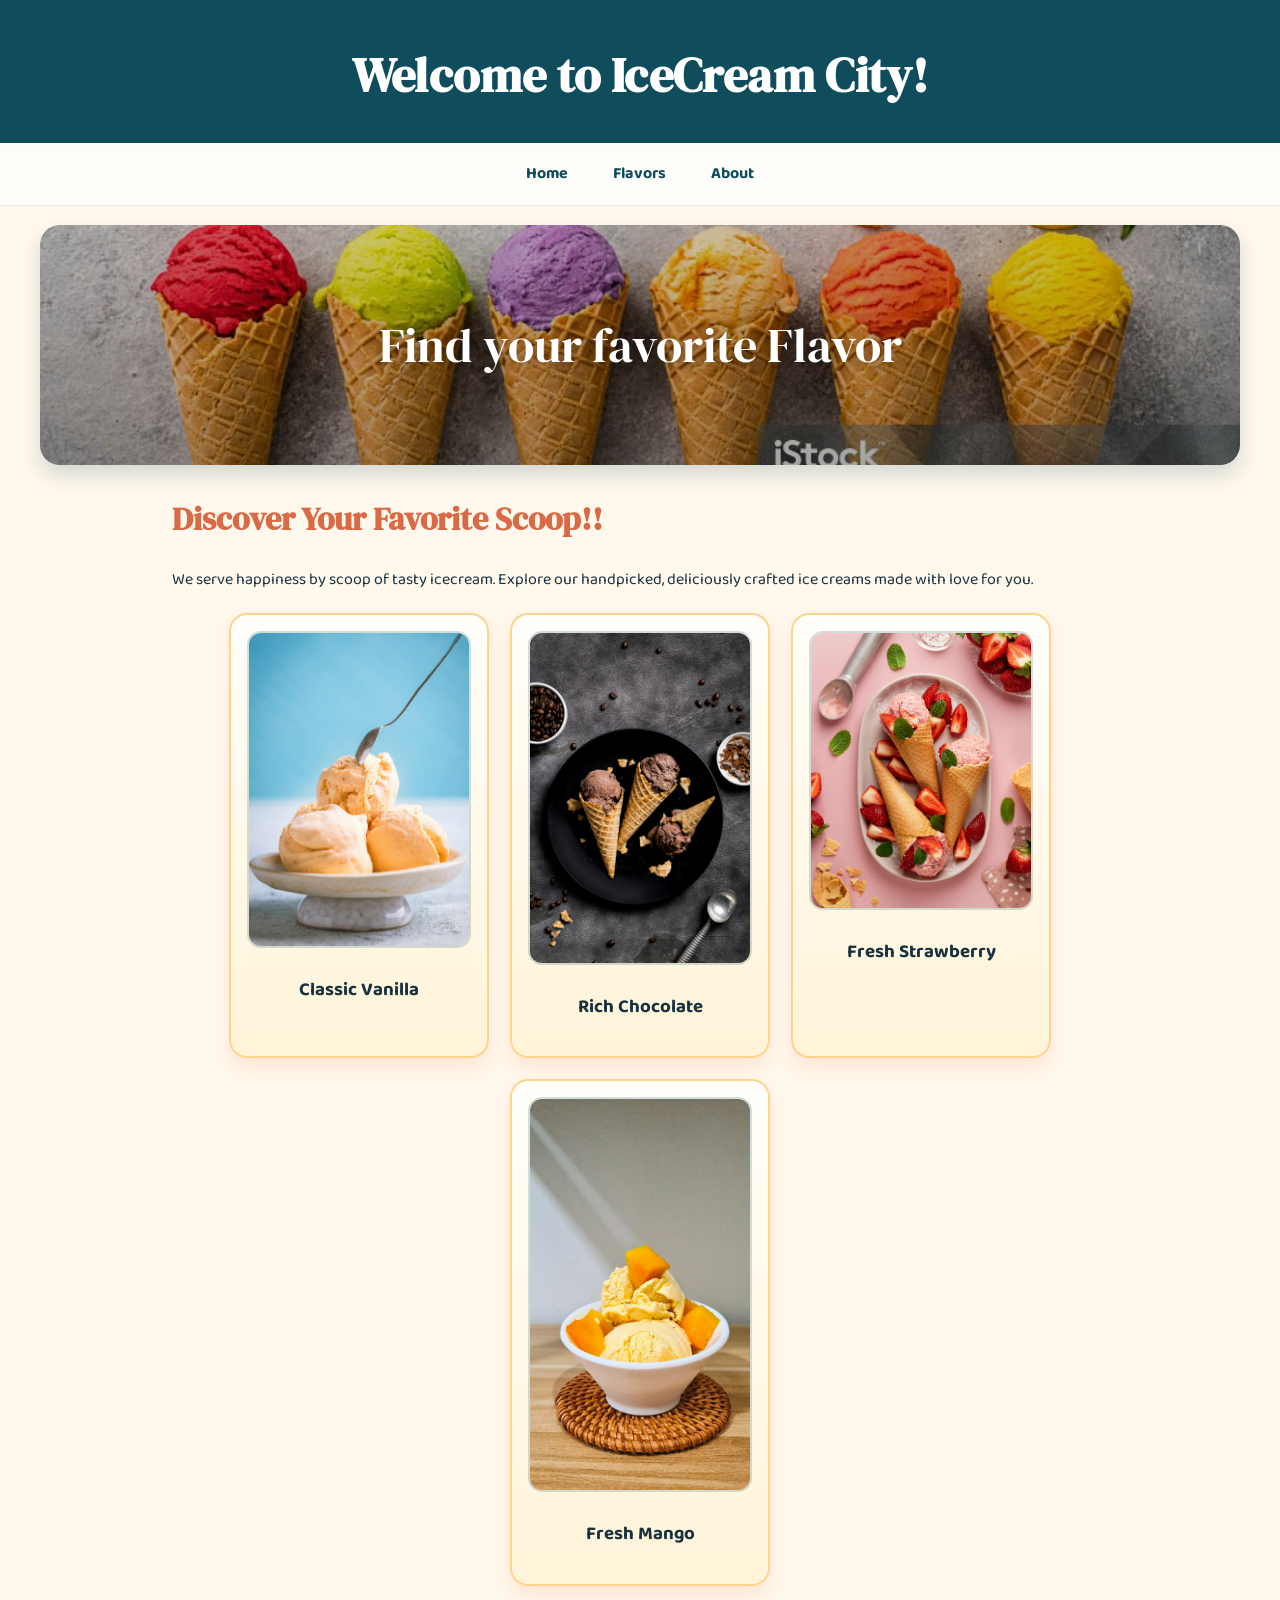
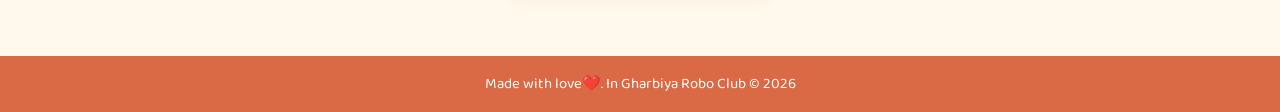
<file: index.html>
<!DOCTYPE html>

<html lang="en">
<head>

  <meta charset="UTF-8">
  <title>Home</title>

  <link rel="icon" type="image/png" href="favicon.ico">

  <link rel="stylesheet" href="styles.css">


</head>
<body>
  

  <header>
    <h1>Welcome to IceCream City!</h1>
  </header>


  <nav>
    <a href="index.html">Home</a>
    <a href="flavors.html">Flavors</a>
    <a href="about.html">About</a>
  </nav>

  <div class="hero">Find your favorite Flavor</div>

  <div class="container">

    <h2>Discover Your Favorite Scoop!!</h2>
    
    <p>We serve happiness by scoop of tasty icecream. Explore our handpicked, deliciously crafted ice creams made with love for you.</p>
    <div class="grid">

      <div class="card">
        <img src="vanillia.jpg" alt="Vanilla Ice Cream" class="ice-cream">
        <h3>Classic Vanilla</h3>
      </div>

      <div class="card">
        <img src="chocolate.jpg" alt="Chocolate Ice Cream" class="ice-cream">
        <h3>Rich Chocolate</h3>
      </div>

      <div class="card">
        <img src="Strawberry.jpg" alt="Strawberry Ice Cream" class="ice-cream">
        <h3>Fresh Strawberry</h3>
      </div>

      <div class="card">
        <img src="Mango.jpg" alt="Mango Ice Cream" class="ice-cream">
        <h3>Fresh Mango</h3>
      </div>
    </div>
  </div>


  <footer>
    Made with love❤️. In Gharbiya Robo Club &copy; 2026
  </footer>
  
</body>
</html>
</file>
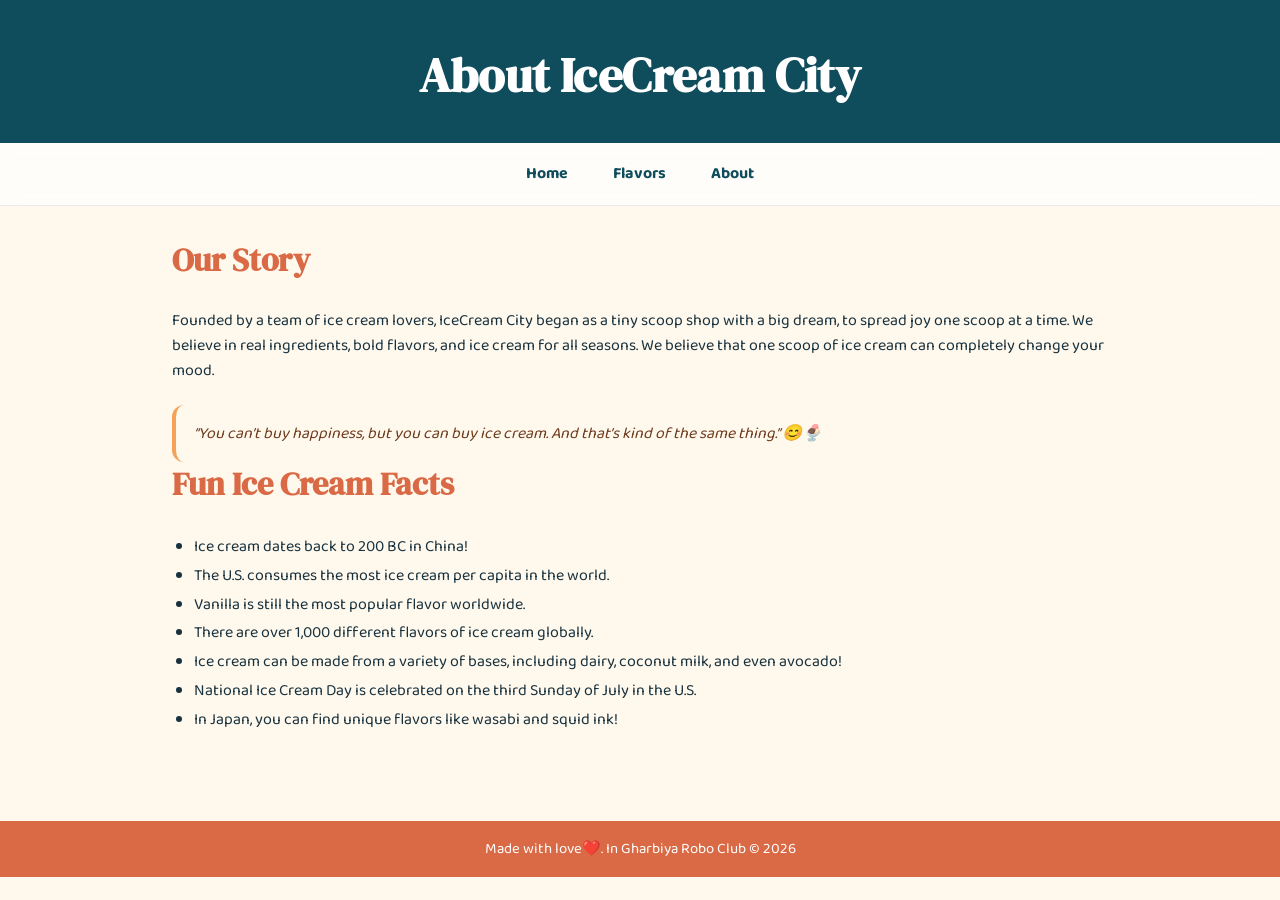
<file: about.html>
<!DOCTYPE html>
<html lang="en">
<head>
  <meta charset="UTF-8">
  <title>About Us</title>
  <link rel="icon" type="image/png" href="favicon.ico">
  <link rel="stylesheet" href="styles.css">
</head>
<body>

  <header>
    <h1>About IceCream City</h1>
  </header>
  <nav>
    <a href="index.html">Home</a>
    <a href="flavors.html">Flavors</a>
    <a href="about.html">About</a>
  </nav>
  <div class="container">
    <h2>Our Story</h2>
    <p>Founded by a team of ice cream lovers, IceCream City began as a tiny scoop shop with a big dream, to spread joy one scoop at a time. We believe in real ingredients, bold flavors, and ice cream for all seasons. We believe that one scoop of ice cream can completely change your mood.</p>


    <blockquote>“You can’t buy happiness, but you can buy ice cream. And that’s kind of the same thing.” 😊🍨</blockquote>


    <h2>Fun Ice Cream Facts</h2>

    <ul>
      <li>Ice cream dates back to 200 BC in China!</li>
      <li>The U.S. consumes the most ice cream per capita in the world.</li>
      <li>Vanilla is still the most popular flavor worldwide.</li>
      <li>There are over 1,000 different flavors of ice cream globally.</li>
      <li>Ice cream can be made from a variety of bases, including dairy, coconut milk, and even avocado!</li>
      <li>National Ice Cream Day is celebrated on the third Sunday of July in the U.S.</li>
      <li>In Japan, you can find unique flavors like wasabi and squid ink!</li>
    </ul>


  </div>

  
  <footer>
    Made with love❤️. In Gharbiya Robo Club &copy; 2026
  </footer>
</body>
</html>
</file>
<file: styles.css>
@import url('https://fonts.googleapis.com/css2?family=Baloo+2:wght@400;600;700&family=DM+Serif+Display:ital@0;1&display=swap');


:root{
  --ink:#17313e;
  --cream:#fff8ec;
  --mint:#b8e0d2;
  --citrus:#f4a259;
  --berry:#d96a45;
  --deep:#0f4c5c;
  --hero-image:url("istockphoto-2152882568-1024x1024.jpg");
}


*{box-sizing:border-box}


body{
  font-family:'Baloo 2',cursive;
  margin:0;
  color:var(--ink);
  background:var(--cream);
  min-height:100vh;
}

header{

  padding:2.4rem 1rem 2rem;
  text-align:center;
  color:#fff;

  background:var(--deep);
  letter-spacing:.4px;

}


@keyframes sweep{
  0%{background-position:0% 50%}
  50%{background-position:100% 50%}
  100%{background-position:0% 50%}
}


nav{
  display:flex;

  justify-content:center;
  gap:1rem 1.4rem;
  flex-wrap:wrap;

  padding:.85rem .6rem;

  background:rgba(255,255,255,.72);

  backdrop-filter:blur(8px);

  border-bottom:1px solid rgba(15,76,92,.1);

}


nav a{

  text-decoration:none;
  color:var(--deep);

  font-weight:700;
  padding:.3rem .7rem;

  border-radius:999px;

  transition:.2s ease;

}


nav a:hover{

  background:var(--deep);

  color:#fff;
  transform:translateY(-2px);

}

.container{

  max-width:980px;
  margin:0 auto;

  padding:2rem 1.4rem;
}


h1{

  margin:.2rem 0;
  font-family:'DM Serif Display',serif;

  font-size:clamp(2rem,4vw,3rem);

}

h2{

  font-family:'DM Serif Display',serif;
  color:var(--berry);

  margin-top:0;
  font-size:clamp(1.45rem,2.7vw,2rem);
  
}

.hero{
  min-height:240px;
  width:min(95%,1200px);
  margin:1.2rem auto 0;

  border-radius:20px;
  
  display:flex;

  align-items:center;
  justify-content:center;

  padding:1.2rem 1.4rem;
  color:#fff;
  text-align:center;

  font-size:clamp(1.8rem,4.6vw,3rem);
  font-family:'DM Serif Display',serif;

  text-shadow:0 3px 14px rgba(0,0,0,.35);

  background:
    linear-gradient(0deg,rgba(0,0,0,.35),rgba(0,0,0,.2)),
    var(--hero-image) center/cover no-repeat;


  box-shadow:0 10px 20px rgba(15,76,92,.18);
}


.grid{
  display:flex;

  flex-wrap:wrap;
  gap:1.3rem;

  justify-content:center;
  margin-top:1.3rem;

}



.card{
  width:260px;
  padding:1rem;

  border-radius:18px;
  text-align:center;

  background:linear-gradient(180deg,#fffef9,#fff4d9);
  border:2px solid #ffd38d;

  box-shadow:0 10px 18px rgba(229,87,46,.11);
  animation:cardRise .8s ease both;
}


.card:nth-child(1){animation-delay:.1s}
.card:nth-child(2){animation-delay:.20s}
.card:nth-child(3){animation-delay:.35s}



@keyframes cardRise{
  from{transform:translateY(15px) rotate(-.8deg);opacity:0}
  to{transform:translateY(0) rotate(0);opacity:1}
}


.card:hover{
  transform:translateY(-6px) rotate(.4deg);
  box-shadow:0 15px 24px rgba(15,76,92,.2);
}



img.ice-cream{
  width:100%;
  max-width:300px;
  border-radius:14px;
  border:2px solid rgba(15,76,92,.18);
}


ul{padding-left:1.35rem;line-height:1.8}


blockquote{
  margin:1.4rem 0 0;
  padding:1rem 1.1rem;
  border-radius:12px;
  background:var(--cream);

  border-left:4px solid var(--citrus);

  color:#6f3c1f;

  font-style:italic;
}

footer{

  margin-top:2.4rem;
  padding:1rem .8rem;

  text-align:center;
  font-size:.93rem;

  color:#fff;
  background:var(--berry);
}

@media (max-width:680px){
  .hero{

    min-height:180px;
    width:calc(100% - 1.4rem);

    margin:.7rem auto 0;
    padding:1rem;
    align-items:center;
    justify-content:center;

    text-align:center;
  }
  

  .container{padding:1.4rem 1rem}
  .card{width:min(100%,320px)}
}
</file>
